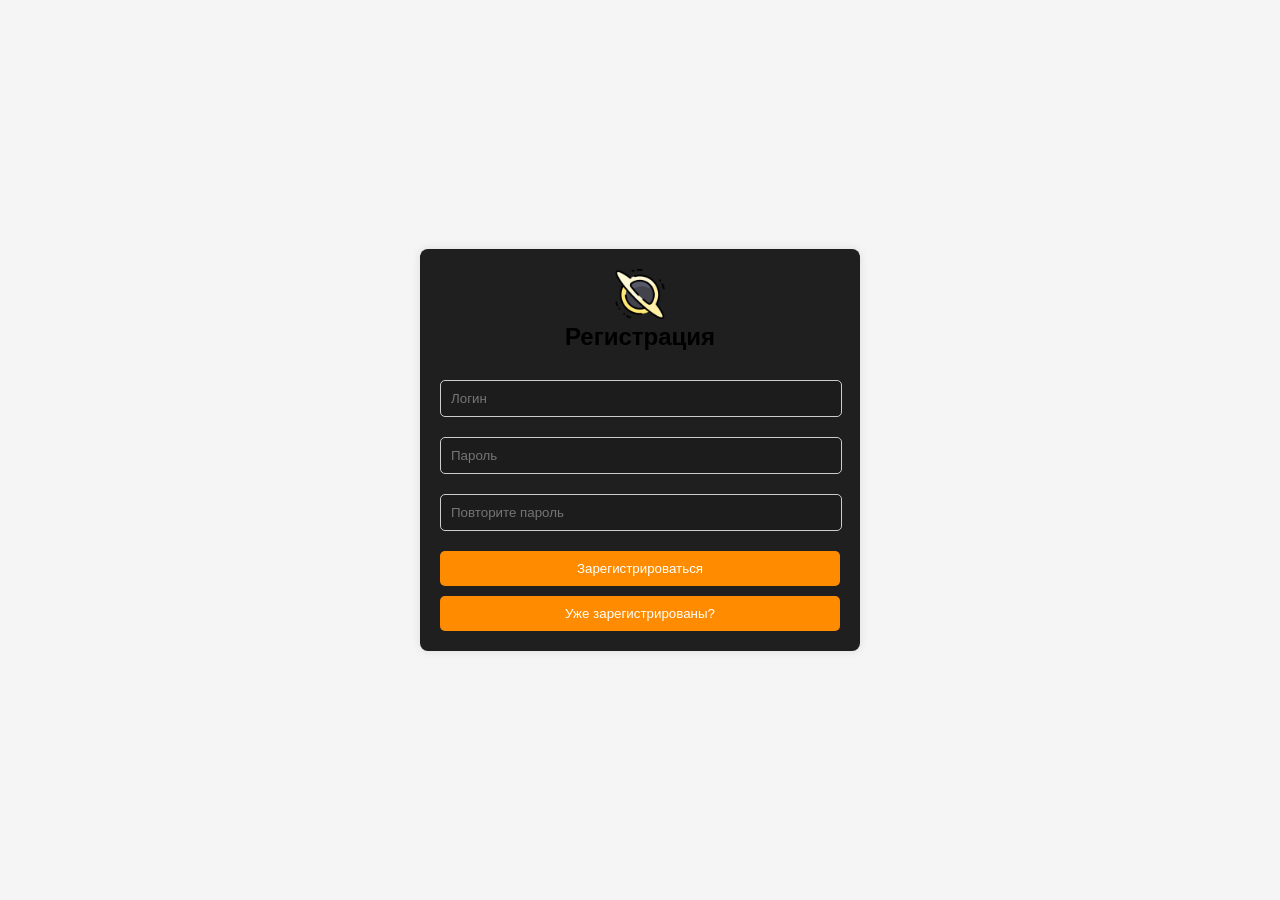
<file: index.html>
<!DOCTYPE html>
<html lang="ru">
<head>
    <meta charset="UTF-8">
    <meta name="viewport" content="width=device-width, initial-scale=1.0">
    <link rel="icon" href="logo.ico">
    <title>Регистрация</title>
    <link rel="stylesheet" href="styles.css">
</head>
<body>
    <div class="container">
        <img src="logo.ico" alt="Logo" class="logo">
        <h2>Регистрация</h2>
        <form id="registrationForm">
            <input type="text" id="login" placeholder="Логин" required>
            <input type="password" id="password1" placeholder="Пароль" required>
            <input type="password" id="password2" placeholder="Повторите пароль" required>
            <button type="submit" class="register-button">Зарегистрироваться</button>
        </form>
        <button onclick="window.location.href='login.html'" class="login-button">Уже зарегистрированы?</button>
    </div>
    <script src="script.js"></script>
</body>
</html>
</file>
<file: styles.css>
body {
    display: flex;
    justify-content: center;
    align-items: center;
    height: 100vh;
    margin: 0;
    background-color: #f5f5f5;
    font-family: Arial, sans-serif;
  }
  
  .container {
    background-color: #1f1f1f;
    padding: 20px;
    border-radius: 8px;
    box-shadow: 0 0 10px rgba(0, 0, 0, 0.1);
    text-align: center;
    width: 90%;
    max-width: 400px;
  }
  
  .logo {
    width: 50px;
    height: 50px;
  }
  
  h2 {
    margin-top: 0;
  }
  
  input {
    width: calc(100% - 20px);
    padding: 10px;
    margin: 10px 0;
    border: 1px solid #ccc;
    border-radius: 5px;
    background-color: rgba(0, 0, 0, 0.1);
  }
  
  .register-button, .login-button {
    width: 100%;
    padding: 10px;
    margin-top: 10px;
    border: none;
    border-radius: 5px;
    background-color: #ff8c00;
    color: #fff;
    cursor: pointer;
  }
  
  .register-button:hover, .login-button:hover {
    background-color: #e67e00;
  }
  
  .profile-container {
    display: flex;
    flex-direction: column;
    align-items: center;
    justify-content: center;
    height: 100vh;
    background-color: #1f1f1f;
    color: #fff;
}

.avatar {
    width: 100px;
    height: 100px;
    border-radius: 50%;
}

.main-button {
    margin-top: 20px;
    background-color: #ff8c00;
    color: #fff;
    border: none;
    border-radius: 5px;
    padding: 10px 20px;
    cursor: pointer;
}

.main-button:hover {
    background-color: #e67e00;
}
.main-container {
    display: flex;
    flex-direction: column;
    align-items: center;
    padding: 20px;
    background-color: #1f1f1f;
    color: #fff;
}

#search {
    width: calc(100% - 40px);
    max-width: 600px;
    padding: 10px;
    margin: 20px 0;
    border: 1px solid #ccc;
    border-radius: 5px;
    background-color: rgba(0, 0, 0, 0.1);
    color: #fff;
}

.book-list {
    display: flex;
    flex-wrap: wrap;
    justify-content: center;
}

.book {
    background-color: #fff;
    color: #000;
    margin: 10px;
    padding: 10px;
    border-radius: 5px;
    width: 200px;
    text-align: center;
}
</file>
